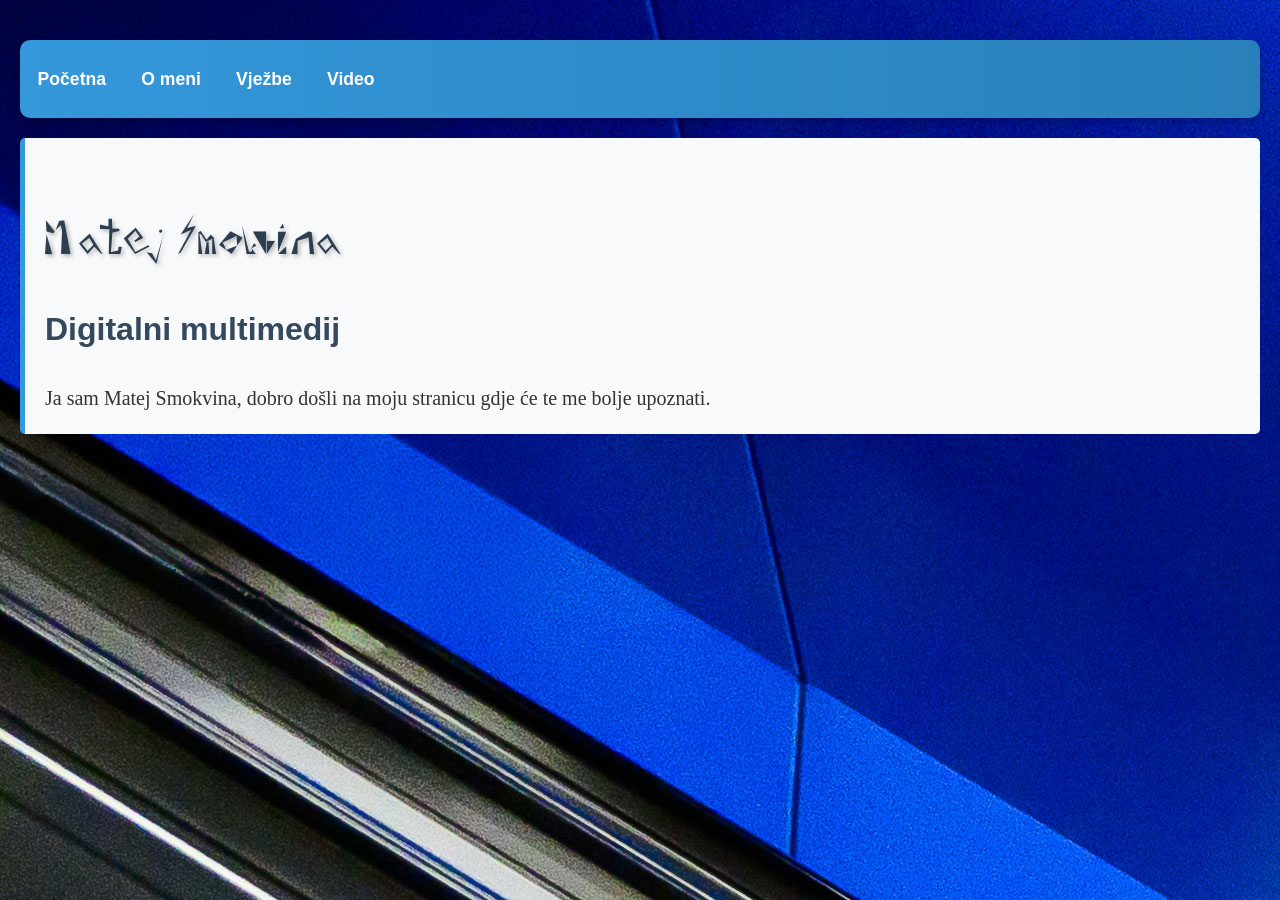
<file: index.html>
<!DOCTYPE html>
<html lang="hr">
<head>
    <meta charset="UTF-8">
    <meta name="viewport" content="width=device-width, initial-scale=1.0">
    <title>Ime Prezime - Digitalni multimedij</title>
    <link rel="stylesheet" href="stil.css">
    <link href="moj_font/stylesheet.css" rel="stylesheet" type="text/css">
</head>
	<nav>
     <ul class="navbar">
            <a href="index.html">Početna</a>
            <a href="o_meni.html">O meni</a>
            <a href="vjezbe.html">Vježbe</a>
            <a href="video.html">Video</a>
     </ul>
    </nav>
<body>
    <section>
		<h1 style="font-family: 'moj_font'; font-size: 50px; font-style: normal; font-weight: normal;">Matej Smokvina</h1>
      <h2>Digitalni multimedij</h2>
        <a style="font-family: Baskerville, 'Palatino Linotype', Palatino, 'Century Schoolbook L', 'Times New Roman', serif; font-size: 20px;">Ja sam Matej Smokvina, dobro došli na moju stranicu gdje će te me bolje upoznati.</a>
</section>
        
    
</body>
</html>
</file>
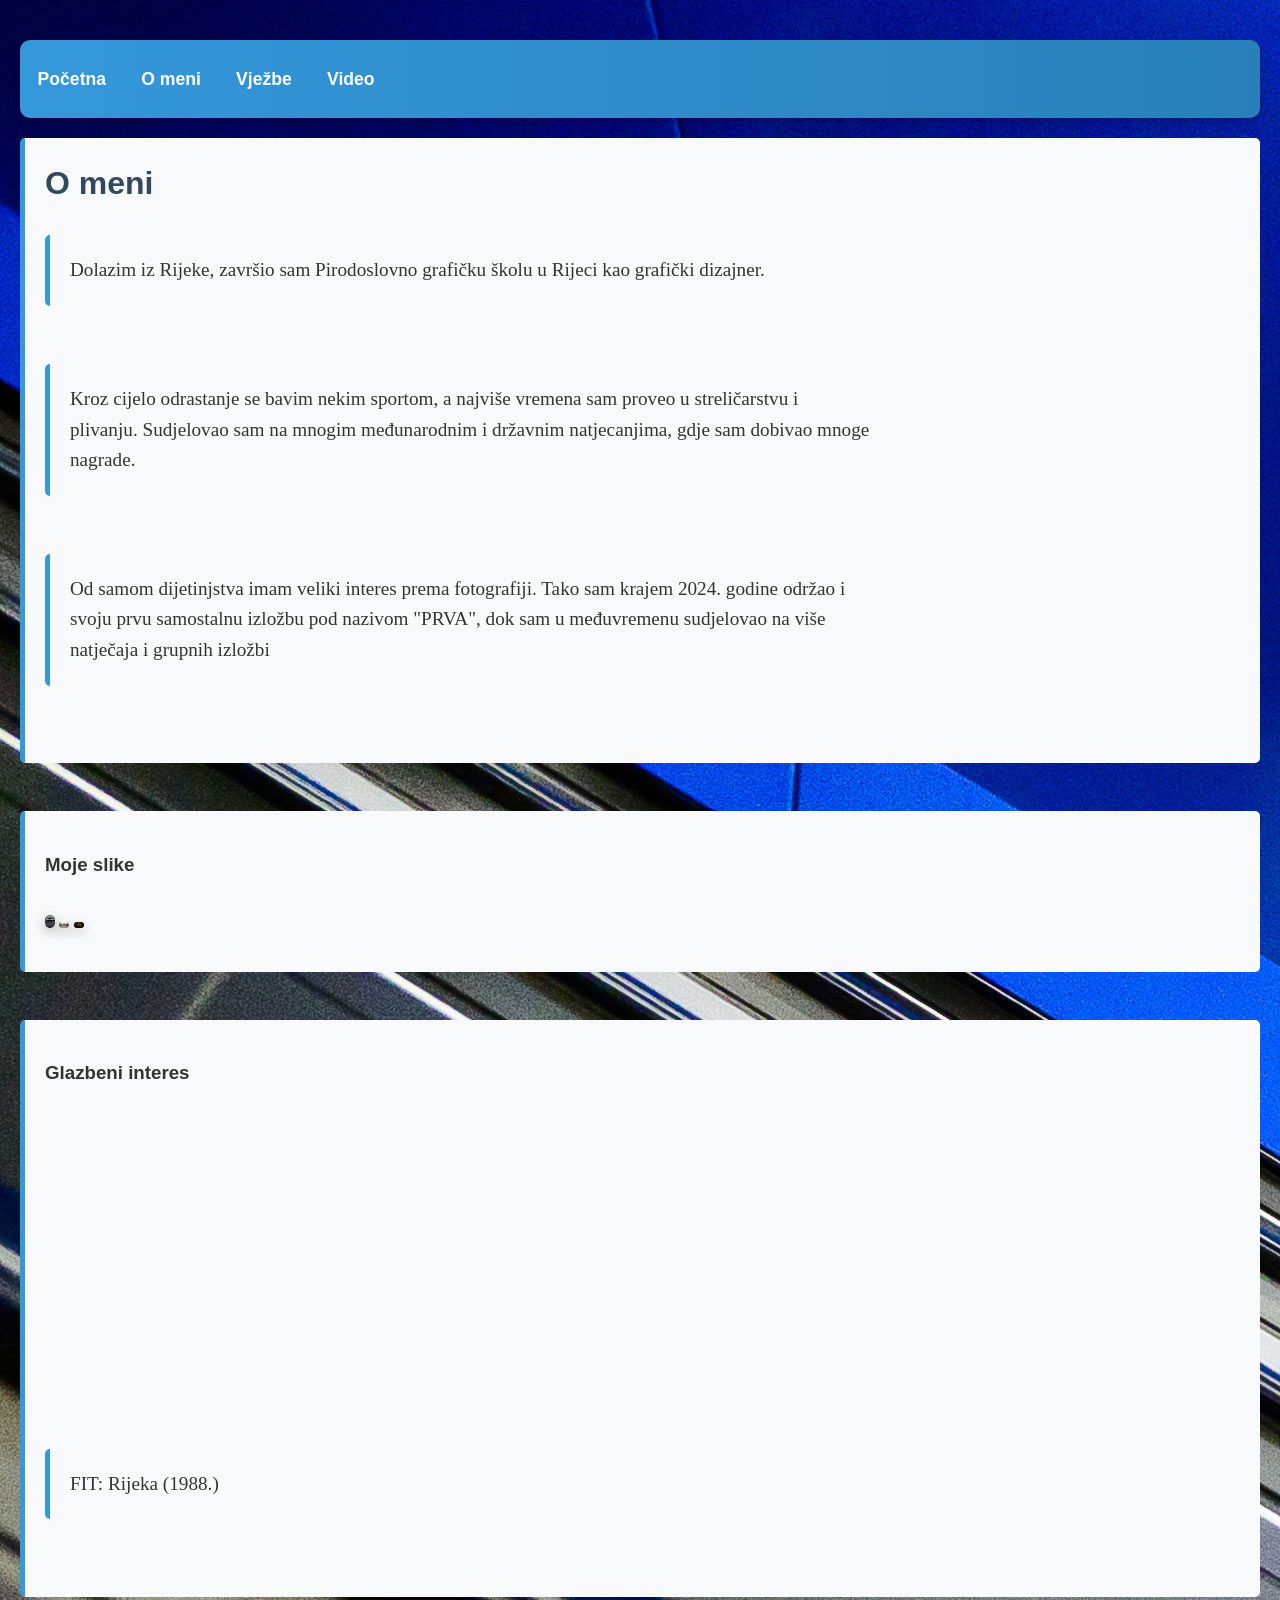
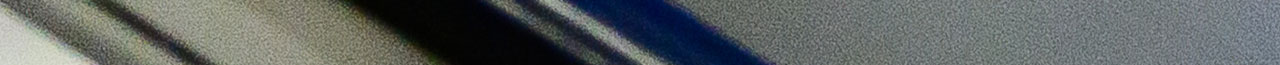
<file: o_meni.html>
<!DOCTYPE html>
<html lang="hr">
<head>
    <meta charset="UTF-8">
    <meta name="viewport" content="width=device-width, initial-scale=1.0">
    <title>O meni - Ime Prezime</title>
    <link rel="stylesheet" href="stil.css"> 
</head>
<body>
	
        <nav>
     <ul class="navbar">
            <a href="index.html">Početna</a>
            <a href="o_meni.html">O meni</a>
            <a href="vjezbe.html">Vježbe</a>
            <a href="video.html">Video</a>
     </ul>
    </nav>
    
    <section>
        <h2>O meni</h2>
        <p>Dolazim iz Rijeke, završio sam Pirodoslovno grafičku školu u Rijeci kao grafički dizajner.</p>
		<p>Kroz cijelo odrastanje se bavim nekim sportom, a najviše vremena sam proveo u streličarstvu i plivanju. 
		Sudjelovao sam na mnogim međunarodnim i državnim natjecanjima, gdje sam dobivao mnoge nagrade.</p>
		<p>Od samom dijetinjstva imam veliki interes prema fotografiji. Tako sam krajem 2024. godine održao i svoju 
		prvu samostalnu izložbu pod nazivom "PRVA", dok sam u međuvremenu sudjelovao na više natječaja i grupnih izložbi </p>
    </section>
    
    <section>
        <h3>Moje slike</h3>
            <img src="slike/DJI_0676.jpg" alt="DODATI: Opis slike 1">
            <img src= "slike/DSC_9258.jpg" alt="DODATI: Opis slike 2">
            <img src= "slike/DSC_5796-2.jpg" alt="DODATI: Opis slike 3">
    </section>
    
    <section>
        <h3>Glazbeni interes</h3>
        <iframe width="560" height="315" src="https://www.youtube.com/embed/sO9SU5LmrgM?si=Br2R6RGp7jQ4yUVN" title="YouTube video player" frameborder="0" allow="accelerometer; autoplay; clipboard-write; encrypted-media; gyroscope; picture-in-picture; web-share" referrerpolicy="strict-origin-when-cross-origin" allowfullscreen></iframe>
        <p>FIT: Rijeka (1988.) </p>
    </section>
</body>
</html>
</file>
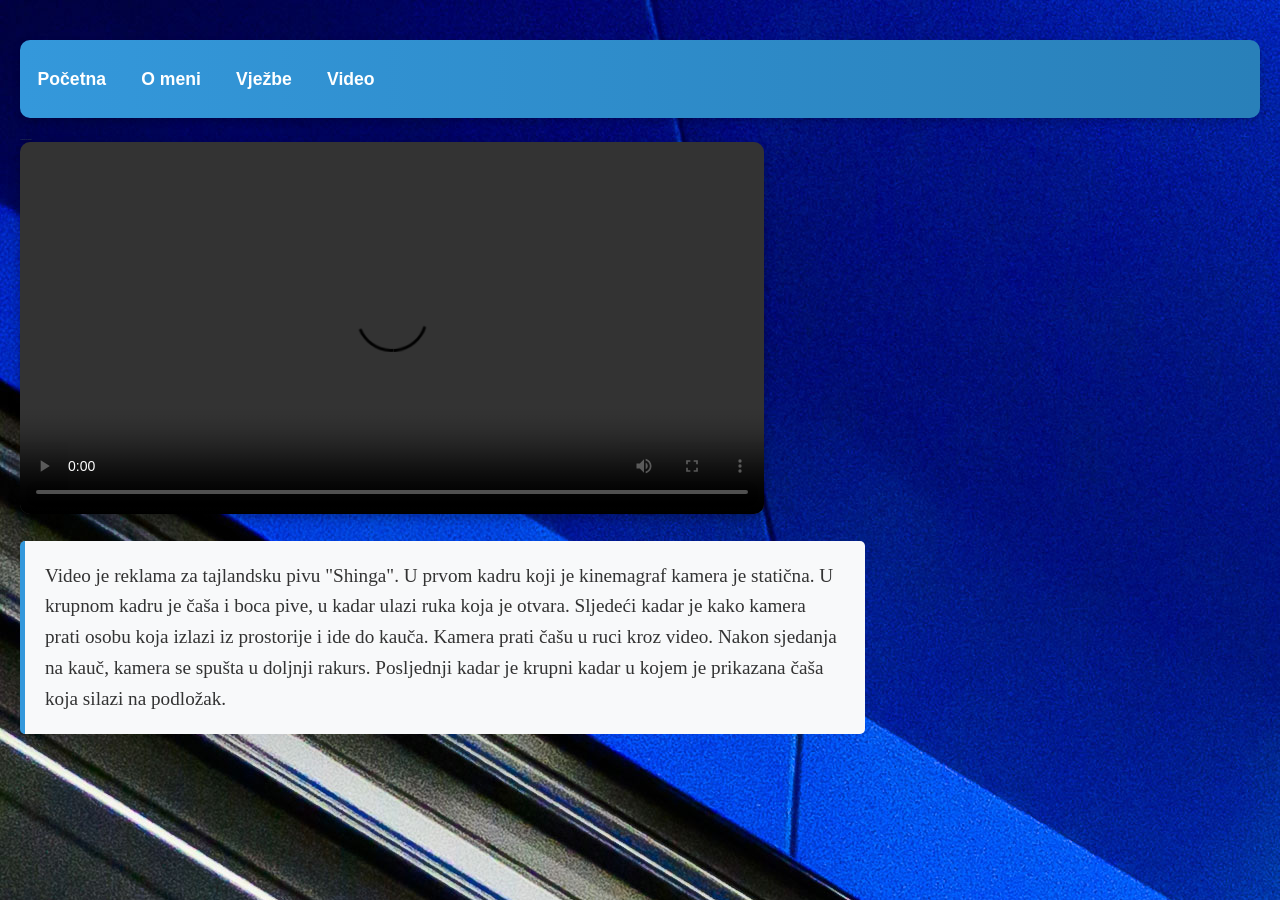
<file: video.html>
<!doctype html>
<html>
<head>
<meta charset="UTF-8">
<title>Untitled Document</title>
	<link rel="stylesheet" href="stil.css"> 
</head>
	
    <nav>
     <ul class="navbar">
            <a href="index.html">Početna</a>
            <a href="o_meni.html">O meni</a>
            <a href="vjezbe.html">Vježbe</a>
            <a href="video.html">Video</a>
     </ul>
    </nav>
	
<body>
	
<h1>Video projekt</h1>
	<video width="400" height="" controls>
	    <source src= "video/projektnizadataksingha2.mp4" type="video/mp4"/>
	</video>
	<p>Video je reklama za tajlandsku pivu "Shinga". U prvom kadru koji je kinemagraf kamera je statična. U krupnom kadru je čaša i boca pive, u kadar ulazi ruka koja je otvara. Sljedeći kadar je kako kamera prati osobu koja izlazi iz prostorije i ide do kauča. Kamera prati čašu u ruci kroz video. Nakon sjedanja na kauč, kamera se spušta u doljnji rakurs. Posljednji kadar je krupni kadar u kojem je prikazana čaša koja silazi na podložak. 
    </p>
</body>
</html>
</file>
<file: stil.css>
/* Kopirajte ovaj kod u datoteku styles.css i povežite u svim HTML-ovima */
body {
	background-image: url("slike/DSC_6833-Edit.jpg");
    font-family: Arial, sans-serif;
    margin: 0;
    padding: 20px;
    color: #333;
    line-height: 1.6;
}

h1 {
    font-family: 'moj_font';
	font-size: 2px;
    color: #2c3e50;
    text-shadow: 2px 2px 4px rgba(0,0,0,0.3);
    margin-bottom: 0.5em;
}

h2 {
    font-size: 2em;
    color: #34495e;
    margin-top: 0;
}

p {
	font-family: Baskerville, "Palatino Linotype", Palatino, "Century Schoolbook L", "Times New Roman", "serif";
    font-size: 1.2em;
    max-width: 800px;
	margin-bottom: 3em;
    padding: 20px;
    background: #f8f9fa;
    border-left: 5px solid #3498db;
    border-radius: 5px;
}

.navbar {
    display: flex;
    list-style: none;
    background: linear-gradient(90deg, #3498db, #2980b9);
    padding: 1em 0;
    margin: 20px 0;
    border-radius: 10px;
    box-shadow: 0 4px 8px rgba(0,0,0,0.2);
}

.navbar li {
    margin-right: 2em;
}

.navbar a {
    color: white;
    text-decoration: none;
    font-weight: bold;
    font-size: 1.1em;
    padding: 0.5em 1em;
    border-radius: 5px;
    transition: background 0.3s;
}

.navbar a:hover {
    background: rgba(255,255,255,0.2);
}

.hero {
    background-size: cover;
    background-position: center;
    padding: 60px 20px;
    text-align: center;
    border-radius: 15px;
    margin-bottom: 40px;
}

img {
    max-width: 10px;
    height: auto;
    border-radius: 10px;
    box-shadow: 0 4px 12px rgba(0,0,0,0.3);
    margin: 1em 0;
}

.galerija {
    display: flex;
    flex-wrap: wrap;
    gap: 20px;
    justify-content: center;
}

.galerija img {
    width: 300px;
}

section {
    margin-bottom: 3em;
    padding: 20px;
    background: #f8f9fa;
    border-left: 5px solid #3498db;
    border-radius: 5px;
}

video {
	justify-content: center;
    align-items: center;
	width: 60%;             
    max-width: 1000px;
    max-width: 100%;
    border-radius: 10px;
    box-shadow: 0 4px 12px rgba(0,0,0,0.3);
}

.video-centar {
    display: flex;
    justify-content: center; /* Vodoravno centriranje */
    align-items: center;     /* Okomito centriranje */
    min-height: 100vh;       /* Uzima 100% visine ekrana */
}

@media (max-width: 768px) {
    .navbar {
        flex-direction: column;
        align-items: center;
    }
    .navbar li {
        margin: 0.5em 0;
    }
}
@charset "UTF-8";
/* CSS Document */
</file>
<file: moj_font/stylesheet.css>
@font-face {
	font-family: 'moj_font';
	src: url('moj_font.ttf') format('truetype');
}
</file>
